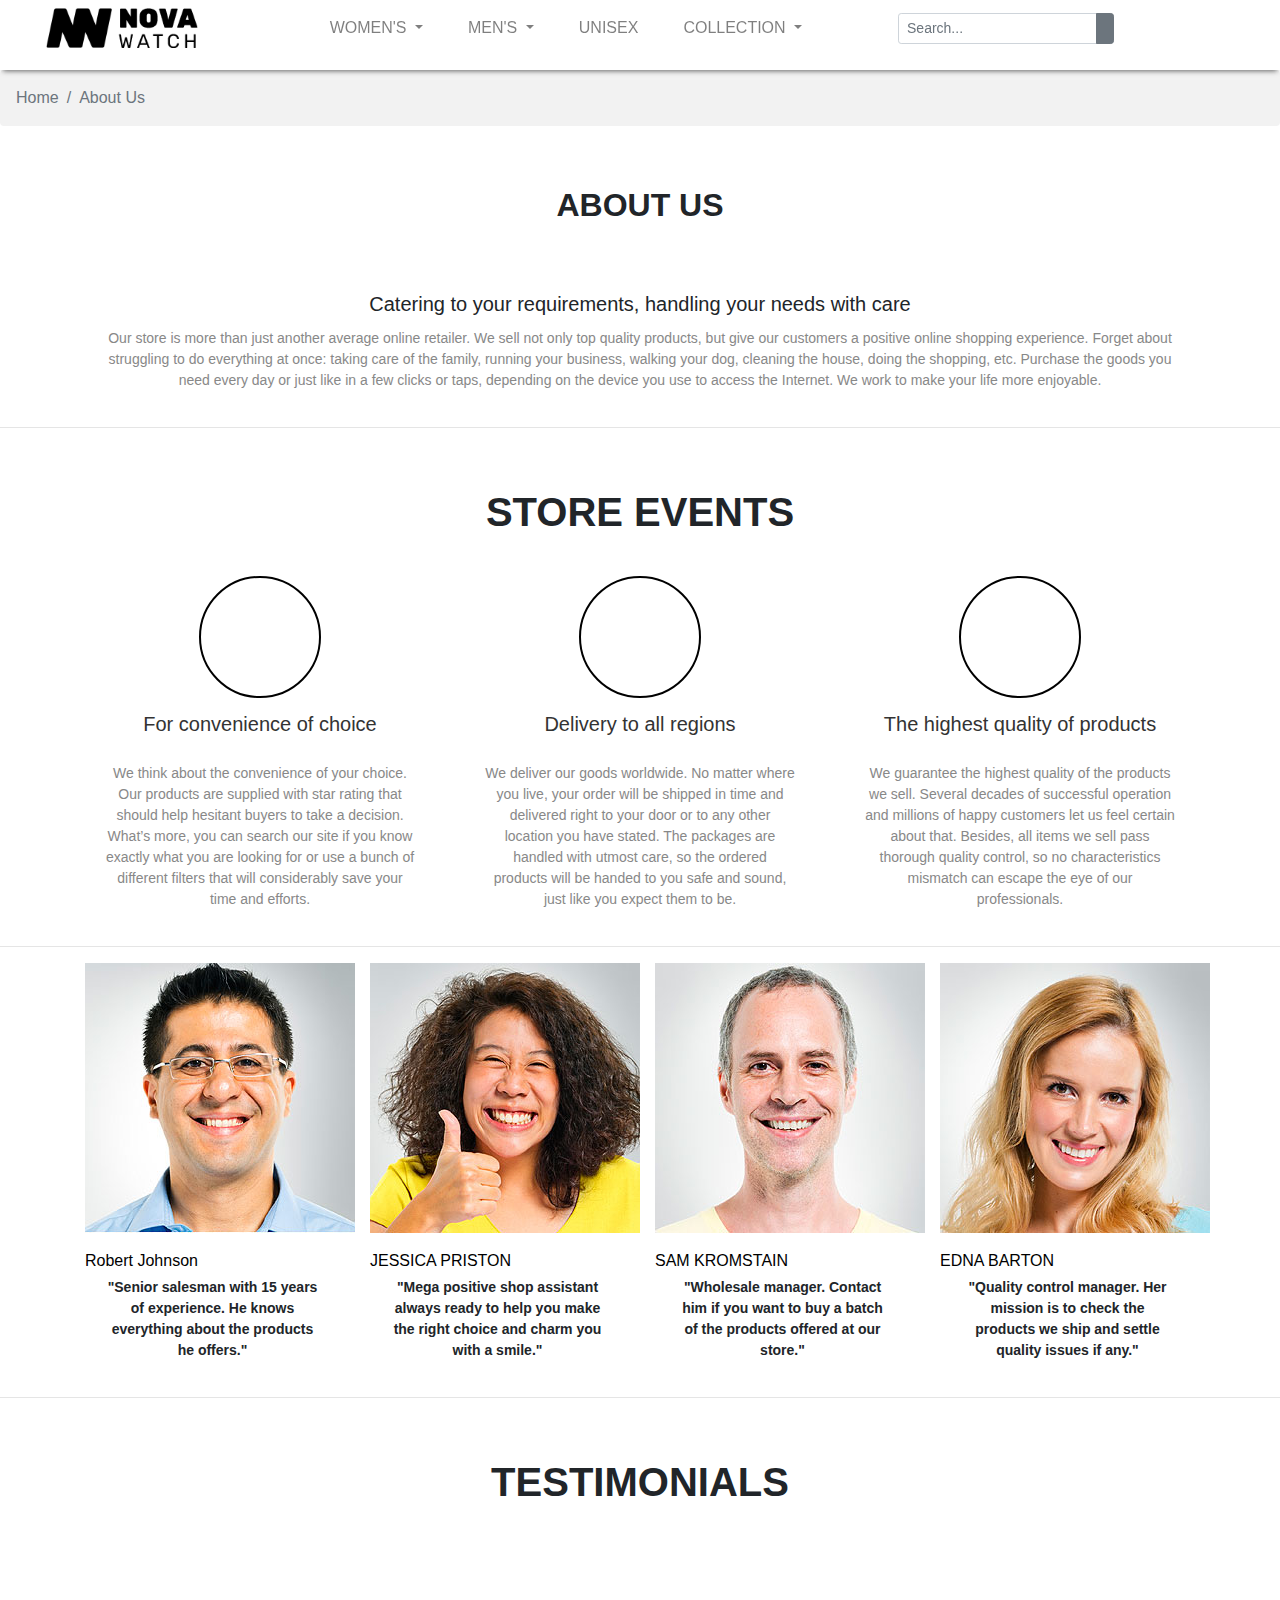
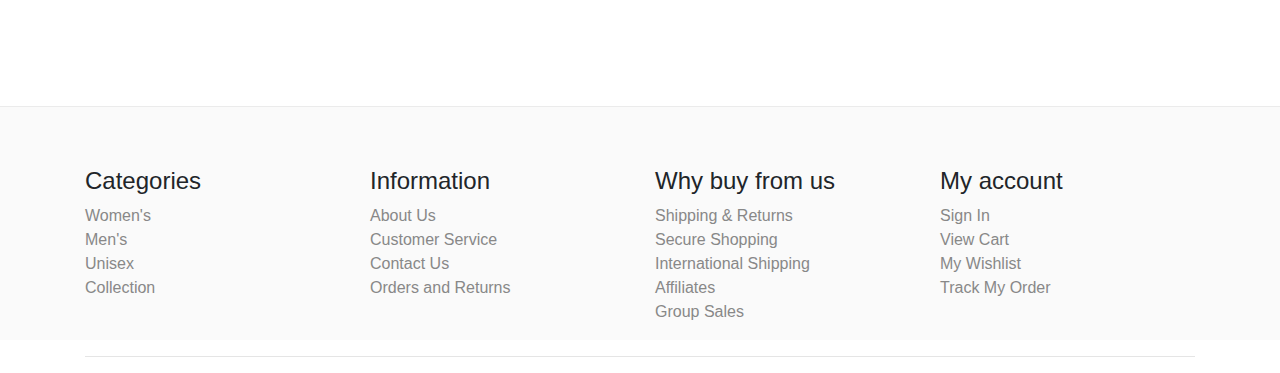
<file: about-us.html>
<!doctype html>
<html lang="en">
  <head>
    <!-- Required meta tags -->
    <meta charset="utf-8">
    <meta name="viewport" content="width=device-width, initial-scale=1, shrink-to-fit=no">
    <link rel="stylesheet" type="text/css" href="css/bootstrap.min.css">
    <link rel="stylesheet" href="https://use.fontawesome.com/releases/v5.0.9/css/all.css" integrity="sha384-5SOiIsAziJl6AWe0HWRKTXlfcSHKmYV4RBF18PPJ173Kzn7jzMyFuTtk8JA7QQG1" crossorigin="anonymous">
    <script src="http://ajax.googleapis.com/ajax/libs/jquery/1.11.1/jquery.min.js"></script>
    <link rel="stylesheet" type="text/css" href="css/web-style.css">
    <link rel="stylesheet" type="text/css" href="css/media-query.css">
    <title>Nova Watch</title>
  </head>
  <body>
<div class="container-fluid top-header">
  <nav class="navbar navbar-expand-lg navbar-light">
   <a class="navbar-brand col" href="index.html"><img src="images/home/logo.png" alt="nova-logo" class="img-fluid"></a>
   <button class="navbar-toggler" type="button" data-toggle="collapse" data-target="#navbarsExampleDefault"  aria-controls="navbarNav" aria-expanded="false" aria-label="Toggle navigation">
   <span class="navbar-toggler-icon"></span>
  </button>
  <div class="collapse navbar-collapse justify-content-end" id="navbarsExampleDefault">
   <ul class="navbar-nav m-auto">
   <li class="nav-item dropdown">
    <a class="nav-link dropdown-toggle" href="women.html" id="navbarDropdown" role="button" data-toggle="dropdown" aria-haspopup="true" aria-expanded="false">
     WOMEN'S </a>
    <div class="dropdown-menu" aria-labelledby="navbarDropdown">
    <a class="dropdown-item" href="casual.html">Casual</a>
    <a class="dropdown-item" href="sport.html">Sport</a>
    <a class="dropdown-item" href="luxury.html">Luxury</a> 
   </div> 
  </li>
   <li class="nav-item dropdown mega-menu">
     <a class="nav-link dropdown-toggle" href="men.html" id="navbarDropdown" role="button" data-toggle="dropdown" aria-haspopup="true" aria-expanded="false">
          MEN'S </a>
        <div class="dropdown-menu mega" aria-labelledby="navbarDropdown">
          <div class="container">
            <div class="row">
              <div class="col-md-2">
                <ul class="nav flex-column">
                <li class="nav-item">
                  <!-- <a class="nav-link active" href="#">Active</a> -->
                  <span>MEN'S WATCHES BY BRANDS</span>
                  <hr>
                </li>
                <li class="nav-item">
                  <a class="nav-link" href="#">All Brands(A_Z)</a>
                </li>
                <li class="nav-item">
                  <a class="nav-link" href="#">Cartier</a>
                </li>
                <li class="nav-item">
                  <a class="nav-link" href="#">Casio</a>
                </li>
                <li class="nav-item">
                  <a class="nav-link" href="#">Citizen</a>
                </li>
              </ul>
              </div>
              <!-- /.col-md-4  -->
              <div class="col-md-2">
                <ul class="nav flex-column">
                <li class="nav-item">
                  <span>MEN'S WATCHES BY STYLE</span>
                  <hr>
                </li>
                <li class="nav-item">
                  <a class="nav-link" href="#">Automatic</a>
                </li>
                <li class="nav-item">
                  <a class="nav-link" href="#">Casual</a>
                </li>
                <li class="nav-item">
                  <a class="nav-link" href="#">Chronograph</a>
                </li>
                <li class="nav-item">
                  <a class="nav-link" href="#">Digital</a>
                </li>
                <li class="nav-item">
                  <a class="nav-link" href="#">Driving</a>
                </li>
                <li class="nav-item">
                  <a class="nav-link" href="#">Dress</a>
                </li>
              </ul>
              </div>
              <!-- /.col-md-4  -->
              <div class="col-md-2">
                <ul class="nav flex-column">
                <li class="nav-item">
                  <span>WOMEN'S WATCHES BY BRANDS</span>
                  <hr>
                </li>
                <li class="nav-item">
                  <a class="nav-link" href="#">Fossil</a>
                </li>
                <li class="nav-item">
                  <a class="nav-link" href="#">Invicta</a>
                </li>
                <li class="nav-item">
                  <a class="nav-link" href="#">Rolex</a>
                </li>
                <li class="nav-item">
                  <a class="nav-link" href="#">Seiko</a>
                </li>
                <li class="nav-item">
                  <a class="nav-link" href="#">Tag Heuer</a>
                </li>
              </ul>
              </div>
              <div class="col-md-2">
                <ul class="nav flex-column">
                <li class="nav-item">
                  <span>WOMEN'S WATCHES BY STYLE</span>
                  <hr>
                </li>
                <li class="nav-item">
                  <a class="nav-link" href="#">Gold</a>
                </li>
                <li class="nav-item">
                  <a class="nav-link" href="#">Lather</a>
                </li>
                <li class="nav-item">
                  <a class="nav-link" href="#">Band</a>
                </li>
                <li class="nav-item">
                  <a class="nav-link" href="#">Luxury</a>
                </li>
                <li class="nav-item">
                  <a class="nav-link" href="#">Sports</a>
                </li>
                </ul>
              </div>
              <div class="col-md-4">
                 <div class="static-block box">
                  <div class="manu-banner">
                   <a href="unisex.html">
                  <img src="images/home/menu-banner.jpg" alt="manu banner" class="img-fluid">
                </a> 
                <div class="animated_box1"></div>
               <div class="animated_box2"></div>
              </div>
             </div>
            </div>
            </div>
          </div>
          <!--  /.container  -->
        </div>
      </li>
    <li class="nav-item">
    <a class="nav-link" href="unisex.html">UNISEX</a>
    </li>
    <li class="nav-item dropdown">
     <a class="nav-link dropdown-toggle" href="collection.html" id="navbarDropdown" role="button" data-toggle="dropdown" aria-haspopup="true" aria-expanded="false">
       COLLECTION </a>
      <div class="dropdown-menu" aria-labelledby="navbarDropdown">
      <a class="dropdown-item" href="2017.html">2017</a>
      <a class="dropdown-item" href="2018.html">2018</a></div></li>
     </ul>
    <form class="form-inline my-2 my-lg-0">
    <div class="input-group input-group-sm">
    <input type="text" class="form-control" aria-label="Small" aria-describedby="inputGroup-sizing-sm" placeholder="Search...">
      <div class="input-group-append">
       <button type="button" class="btn btn-secondary btn-number">
        <i class="fa fa-search"></i>
        </button>
        </div>
        </div>
        <ul class="navbar-nav">
        <li class="nav-item"> 
        <a class="nav-link" href="login.html"><i class="fas fa-user"></i>
        </a> 
      </li>
      <li class="nav-item"> 
       <a class="nav-link" href="cart.html">
        <i class="fa fa-shopping-cart"></i>
        <!-- <span class="badge badge-light">3</span> -->
       </a>
      </li> 
       <li class="nav-item">
       <a class="nav-link" href="#"><i class="far fa-heart"></i></a>
      </li>
     </ul>
   </form>
 </div>
</nav>
</div>  
<!-- breadcumb -->
<nav aria-label="breadcrumb">
  <ol class="breadcrumb">
    <li class="breadcrumb-item"><a href="index.html">Home</a></li>
    <li class="breadcrumb-item active" aria-current="page">About Us</li>
  </ol>
</nav>
<!-- heading -->
<h2>ABOUT US</h2>
<div class="container">
  <div class="row">
    <div class="col">
      <h5>Catering to your requirements, handling your needs with care</h5>
      <p id="abtus">Our store is more than just another average online retailer. We sell not only top quality products, but give our customers a positive online shopping experience. Forget about struggling to do everything at once: taking care of the family, running your business, walking your dog, cleaning the house, doing the shopping, etc. Purchase the goods you need every day or just like in a few clicks or taps, depending on the device you use to access the Internet. We work to make your life more enjoyable.</p>
    </div>
  </div>
</div>
<hr>
<h1> Store Events</h1>
<div class="container event">
  <div class="row">
    <div class="col-xs-12 col-sm-4">
      <div class="big-circle-icon">
        <span><i class="fas fa-search"></i></span>
      </div>
      <h5 id="primary">For convenience of choice</h5>
     <p id="abtus">We think about the convenience of your choice. Our products are supplied with star rating that should help hesitant buyers to take a decision. What’s more, you can search our site if you know exactly what you are looking for or use a bunch of different filters that will considerably save your time and efforts.</p>
        
    </div>
    <div class="col-xs-12 col-sm-4">
      <div class="big-circle-icon">
        <span><i class="fas fa-truck"></i></span>
      </div>
      <h5 id="primary">Delivery to all regions</h5>
      <p id="abtus">We deliver our goods worldwide. No matter where you live, your order will be shipped in time and delivered right to your door or to any other location you have stated. The packages are handled with utmost care, so the ordered products will be handed to you safe and sound, just like you expect them to be.</p>
    </div>
    <div class="col-xs-12 col-sm-4">
      <div class="big-circle-icon">
        <span><i class="fas fa-thumbs-up"></i></span>
      </div>
      <h5 id="primary">The highest quality of products</h5>
      <p id="abtus">We guarantee the highest quality of the products we sell. Several decades of successful operation and millions of happy customers let us feel certain about that. Besides, all items we sell pass thorough quality control, so no characteristics mismatch can escape the eye of our professionals.</p>
    </div>
  </div>
</div>
<hr>
<div class="container">
  <div class="row">
    <div class="col-xs-12 col-sm-3">
      <figure>
        <a href="#" title="Robert Johnson">
          <img src="images/about-us/team1.jpg" alt="Robert Johnson">
        </a>
      </figure>
      <span class="heading4">
        <a href="#" title="Robert Johnson" id="titl">Robert Johnson
        </a>
      </span>
      <p>"Senior salesman with 15 years of experience. He knows everything about the products he offers." </p>
    </div>
    <div class="col-xs-12 col-sm-3">
      <figure>
        <a href="#" title="JESSICA PRISTON">
          <img src="images/about-us/team2.jpg" alt="JESSICA PRISTON">
        </a>
      </figure>
      <span class="heading4">
        <a href="#" title="JESSICA PRISTON" id="titl">JESSICA PRISTON
        </a>
      </span>
      <p>"Mega positive shop assistant always ready to help you make the right choice and charm you with a smile."</p>
    </div>
    <div class="col-xs-12 col-sm-3">
      <figure>
        <a href="#" title="SAM KROMSTAIN">
          <img src="images/about-us/team3.jpg" alt="SAM KROMSTAIN">
        </a>
      </figure>
      <span class="heading4">
        <a href="#" title="SAM KROMSTAIN" id="titl">SAM KROMSTAIN
        </a>
      </span>
      <p>"Wholesale manager. Contact him if you want to buy a batch of the products offered at our store." </p>
    </div>
    <div class="col-xs-12 col-sm-3">
      <figure>
        <a href="#" title="EDNA BARTON">
          <img src="images/about-us/team4.jpg" alt="EDNA BARTON">
        </a>
      </figure>
      <span class="heading4">
        <a href="#" title="EDNA BARTON" id="titl">
            EDNA BARTON
        </a>
      </span>
      <p>"Quality control manager. Her mission is to check the products we ship and settle quality issues if any."</p>
    </div>
  </div>
</div>
<hr>
<h1>Testimonials</h1>
<!-- footer portion -->
<div class="page-footer">
<div class="container content footer">
  <div class="row">
    <div class="col-md-3">
     <div class="footer-col">
      <h4>Categories</h4>
      <div class="footer-col-content" style="display: block;">
        <ul>
            <li><a href="women.html">Women's</a></li>
            <li><a href="men.html">Men's</a></li>
            <li><a href="unisex.html">Unisex</a></li>
            <li><a href="collection.html">Collection</a></li>
        </ul>
    </div>
  </div>
</div>
<div class="col-md-3">
     <div class="footer-col">
      <h4>Information</h4>
      <div class="footer-col-content" style="display: block;">
        <ul>
            <li><a href="#">About Us</a></li>
            <li><a href="#">Customer Service</a></li>
            <li><a href="contact-us.html">Contact Us</a></li>
            <li><a href="#">Orders and Returns</a></li>
        </ul>
    </div>
  </div>
</div>
<div class="col-md-3">
     <div class="footer-col">
      <h4>Why buy from us</h4>
      <div class="footer-col-content" style="display: block;">
        <ul>
            <li><a href="#">Shipping & Returns</a></li>
            <li><a href="#">Secure Shopping</a></li>
            <li><a href="#">International Shipping</a></li>
            <li><a href="#">Affiliates</a></li>
            <li><a href="#">Group Sales</a></li>
        </ul>
    </div>
  </div>
</div> 
<div class="col-md-3">
     <div class="footer-col">
      <h4>My account</h4>
      <div class="footer-col-content" style="display: block;">
        <ul>
            <li><a href="login.html">Sign In</a></li>
            <li><a href="#">View Cart</a></li>
            <li><a href="#">My Wishlist</a></li>
            <li><a href="#">Track My Order</a></li>
        </ul>
    </div>
  </div>
</div>        
</div>
</div>
</div>
<div class="container">
        <div class="text-center center-block">
                <a href="#"><i id="social-fb" class="fab fa-facebook-square fa-3x social"></i></a>
              <a href="#"><i id="social-tw" class="fab fa-twitter-square fa-3x social"></i></a>
              <a href="#"><i id="social-gp" class="fab fa-google-plus-square fa-3x social"></i></a>
              <a href="#"><i id="social-em" class="fa fa-envelope-square fa-3x social"></i></a>
</div>
    <hr>
</div>
<a id="back-to-top" href="#" class="btn btn-dark back-to-top" role="button" title="Click to return on the top page" data-toggle="tooltip" data-placement="left"><i class="fas fa-long-arrow-alt-up"></i></a>
<script type="text/javascript">
  $(document).ready(function(){
     $(window).scroll(function () {
            if ($(this).scrollTop() > 50) {
                $('#back-to-top').fadeIn();
            } else {
                $('#back-to-top').fadeOut();
            }
        });
        // scroll body to 0px on click
        $('#back-to-top').click(function () {
            $('#back-to-top').tooltip('hide');
            $('body,html').animate({
                scrollTop: 0
            }, 800);
            return false;
        });
        
        $('#back-to-top').tooltip('show');

});
</script>
<script type="text/javascript" src="js/jquery.min.js"></script>
<script type="text/javascript" src="js/popper.min.js"></script>
<script type="text/javascript" src="js/bootstrap.min.js"></script>
</body>
</html>
</file>
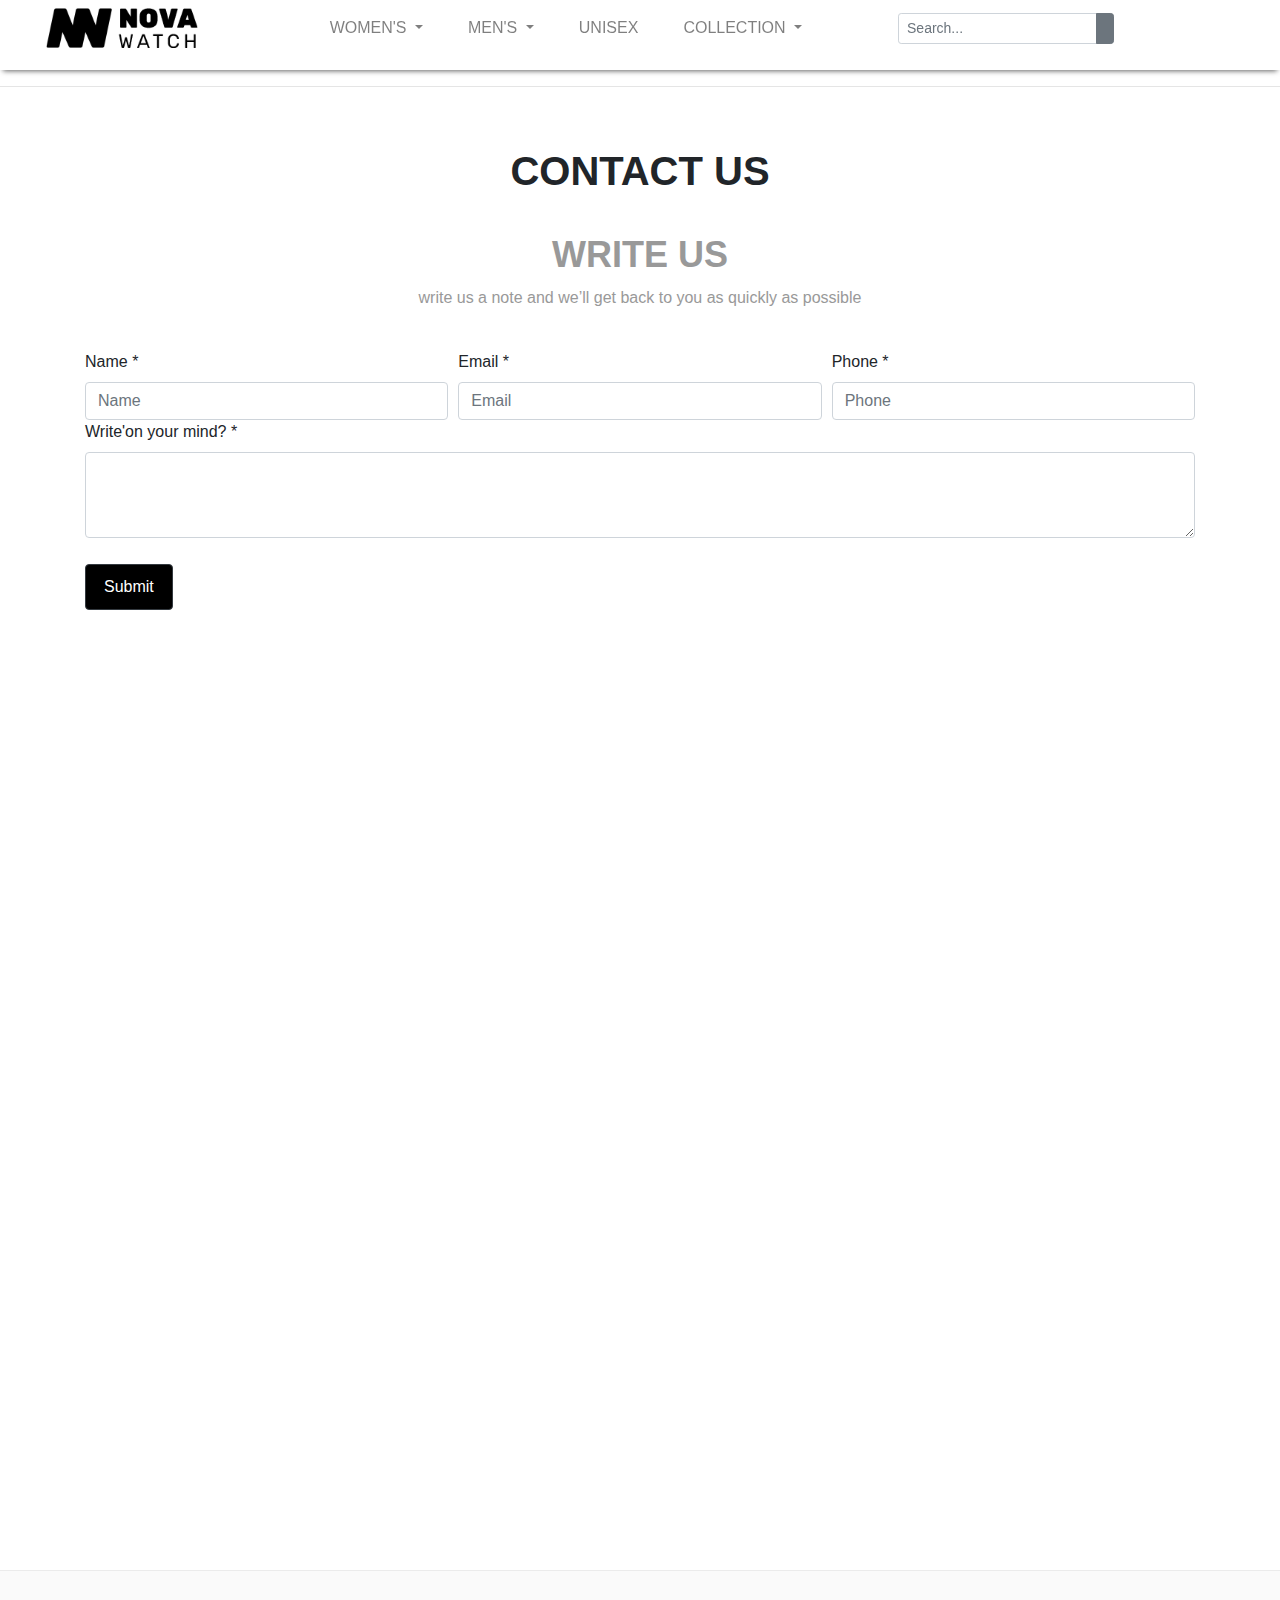
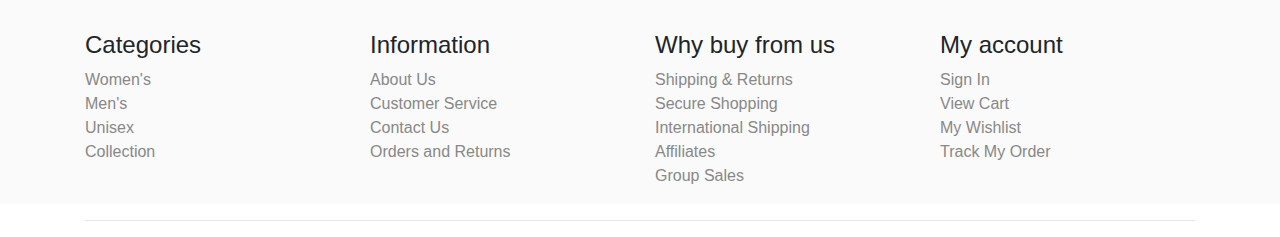
<file: contact-us.html>
<!doctype html>
<html lang="en">
  <head>
    <!-- Required meta tags -->
    <meta charset="utf-8">
    <meta name="viewport" content="width=device-width, initial-scale=1, shrink-to-fit=no">
    <link rel="stylesheet" type="text/css" href="css/bootstrap.min.css">
    <link href="css/slick-theme.css" rel="stylesheet" type="text/css">
    <link href="css/slick.css" rel="stylesheet" type="text/css">
    <link rel="stylesheet" href="https://use.fontawesome.com/releases/v5.0.9/css/all.css" integrity="sha384-5SOiIsAziJl6AWe0HWRKTXlfcSHKmYV4RBF18PPJ173Kzn7jzMyFuTtk8JA7QQG1" crossorigin="anonymous">
    <link rel="stylesheet" type="text/css" href="css/web-style.css">
    <link rel="stylesheet" type="text/css" href="css/media-query.css">

    <title>Nova Watch</title>
  </head>
  <body>
  <div class="container-fluid top-header">
  <nav class="navbar navbar-expand-lg navbar-light">
   <a class="navbar-brand col" href="index.html"><img src="images/home/logo.png" alt="nova-logo" class="img-fluid"></a>
   <button class="navbar-toggler" type="button" data-toggle="collapse" data-target="#navbarNav"  aria-controls="navbarNav" aria-expanded="false" aria-label="Toggle navigation">
   <span class="navbar-toggler-icon"></span>
  </button>
  <div class="collapse navbar-collapse justify-content-end" id="navbarsExampleDefault">
   <ul class="navbar-nav m-auto">
   <li class="nav-item dropdown">
    <a class="nav-link dropdown-toggle" href="women.html" id="navbarDropdown" role="button" data-toggle="dropdown" aria-haspopup="true" aria-expanded="false">
     WOMEN'S </a>
    <div class="dropdown-menu" aria-labelledby="navbarDropdown">
    <a class="dropdown-item" href="casual.html">Casual</a>
    <a class="dropdown-item" href="sport.html">Sport</a>
    <a class="dropdown-item" href="luxury.html">Luxury</a> 
   </div> 
  </li>
   <li class="nav-item dropdown mega-menu">
     <a class="nav-link dropdown-toggle" href="men.html" id="navbarDropdown" role="button" data-toggle="dropdown" aria-haspopup="true" aria-expanded="false">
          MEN'S </a>
        <div class="dropdown-menu mega" aria-labelledby="navbarDropdown">
          <div class="container">
            <div class="row">
              <div class="col-md-2">
                <ul class="nav flex-column">
                <li class="nav-item">
                  <!-- <a class="nav-link active" href="#">Active</a> -->
                  <span>MEN'S WATCHES BY BRANDS</span>
                  <hr>
                </li>
                <li class="nav-item">
                  <a class="nav-link" href="#">All Brands(A_Z)</a>
                </li>
                <li class="nav-item">
                  <a class="nav-link" href="#">Cartier</a>
                </li>
                <li class="nav-item">
                  <a class="nav-link" href="#">Casio</a>
                </li>
                <li class="nav-item">
                  <a class="nav-link" href="#">Citizen</a>
                </li>
              </ul>
              </div>
              <!-- /.col-md-4  -->
              <div class="col-md-2">
                <ul class="nav flex-column">
                <li class="nav-item">
                  <span>MEN'S WATCHES BY STYLE</span>
                  <hr>
                </li>
                <li class="nav-item">
                  <a class="nav-link" href="#">Automatic</a>
                </li>
                <li class="nav-item">
                  <a class="nav-link" href="#">Casual</a>
                </li>
                <li class="nav-item">
                  <a class="nav-link" href="#">Chronograph</a>
                </li>
                <li class="nav-item">
                  <a class="nav-link" href="#">Digital</a>
                </li>
                <li class="nav-item">
                  <a class="nav-link" href="#">Driving</a>
                </li>
                <li class="nav-item">
                  <a class="nav-link" href="#">Dress</a>
                </li>
              </ul>
              </div>
              <!-- /.col-md-4  -->
              <div class="col-md-2">
                <ul class="nav flex-column">
                <li class="nav-item">
                  <span>WOMEN'S WATCHES BY BRANDS</span>
                  <hr>
                </li>
                <li class="nav-item">
                  <a class="nav-link" href="#">Fossil</a>
                </li>
                <li class="nav-item">
                  <a class="nav-link" href="#">Invicta</a>
                </li>
                <li class="nav-item">
                  <a class="nav-link" href="#">Rolex</a>
                </li>
                <li class="nav-item">
                  <a class="nav-link" href="#">Seiko</a>
                </li>
                <li class="nav-item">
                  <a class="nav-link" href="#">Tag Heuer</a>
                </li>
              </ul>
              </div>
              <div class="col-md-2">
                <ul class="nav flex-column">
                <li class="nav-item">
                  <span>WOMEN'S WATCHES BY STYLE</span>
                  <hr>
                </li>
                <li class="nav-item">
                  <a class="nav-link" href="#">Gold</a>
                </li>
                <li class="nav-item">
                  <a class="nav-link" href="#">Lather</a>
                </li>
                <li class="nav-item">
                  <a class="nav-link" href="#">Band</a>
                </li>
                <li class="nav-item">
                  <a class="nav-link" href="#">Luxury</a>
                </li>
                <li class="nav-item">
                  <a class="nav-link" href="#">Sports</a>
                </li>
                </ul>
              </div>
              <div class="col-md-4">
                 <div class="static-block box">
                  <div class="manu-banner">
                   <a href="unisex.html">
                  <img src="images/home/menu-banner.jpg" alt="manu banner" class="img-fluid">
                </a> 
                <div class="animated_box1"></div>
               <div class="animated_box2"></div>
              </div>
             </div>
            </div>
            </div>
          </div>
          <!--  /.container  -->
        </div>
      </li>
    <li class="nav-item">
    <a class="nav-link" href="unisex.html">UNISEX</a>
    </li>
    <li class="nav-item dropdown">
     <a class="nav-link dropdown-toggle" href="collection.html" id="navbarDropdown" role="button" data-toggle="dropdown" aria-haspopup="true" aria-expanded="false">
       COLLECTION </a>
      <div class="dropdown-menu" aria-labelledby="navbarDropdown">
      <a class="dropdown-item" href="2017.html">2017</a>
      <a class="dropdown-item" href="2018.html">2018</a></div></li>
     </ul>
    <form class="form-inline my-2 my-lg-0">
    <div class="input-group input-group-sm">
    <input type="text" class="form-control" aria-label="Small" aria-describedby="inputGroup-sizing-sm" placeholder="Search...">
      <div class="input-group-append">
       <button type="button" class="btn btn-secondary btn-number">
        <i class="fa fa-search"></i>
        </button>
        </div>
        </div>
        <ul class="navbar-nav">
        <li class="nav-item"> 
        <a class="nav-link" href="login.html"><i class="fas fa-user"></i>
        </a> 
      </li>
      <li class="nav-item"> 
       <a class="nav-link" href="cart.html">
        <i class="fa fa-shopping-cart"></i>
        <!-- <span class="badge badge-light">3</span> -->
       </a>
      </li> 
       <li class="nav-item">
       <a class="nav-link" href="#"><i class="far fa-heart"></i></a>
      </li>
     </ul>
   </form>
 </div>
</nav >
</div>
<hr>
<h1>CONTACT US</h1>
<div class="container">
  <div class="row">
    <div class="col">
      <h3 id="contact">WRITE US</h3>
      <div id="contus">
      <span>write us a note and we’ll get back to you as quickly as possible</span>
      </div>
      <form>
        <div class="form-row" id="form-control">
          <div class="col">
            <label for="inputName">Name *</label>
            <input type="text" class="form-control" placeholder="Name">
          </div>
          <div class="col">
            <label for="inputEmail4">Email *</label>
            <input type="email" class="form-control" id="inputEmail4" placeholder="Email">
          </div>
          <div class="col">
            <label for="inputPhone">Phone *</label>
            <input type="tel" class="form-control" placeholder="Phone">
          </div>
        </div>
        <div class="form-group">
          <label for="exampleFormControlTextarea1">Write'on your mind? *</label>
          <textarea class="form-control" id="exampleFormControlTextarea1" rows="3"></textarea>
          </div>
          <button type="submit" class="btn btn-dark" value="Submit" id="contbtn">Submit</button>
      </form>
    </div>
  </div>
</div>
<!--Google map-->
<div id="map-container-google-3" class="z-depth-1-half map-container-3">
  <iframe src="https://www.google.com/maps/embed?pb=!1m10!1m8!1m3!1d7005.7373547809875!2d77.07733189999999!3d28.603716199999997!3m2!1i1024!2i768!4f13.1!5e0!3m2!1sen!2sin!4v1544089038440" width="600" height="450" frameborder="0" style="border:0" allowfullscreen></iframe>
</div>
 
<!-- footer portion -->
<div class="page-footer">
<div class="container content footer">
  <div class="row">
    <div class="col-md-3">
     <div class="footer-col">
      <h4>Categories</h4>
      <div class="footer-col-content" style="display: block;">
        <ul>
            <li><a href="women.html">Women's</a></li>
            <li><a href="men.html">Men's</a></li>
            <li><a href="unisex.html">Unisex</a></li>
            <li><a href="collection.html">Collection</a></li>
        </ul>
    </div>
  </div>
</div>
<div class="col-md-3">
     <div class="footer-col">
      <h4>Information</h4>
      <div class="footer-col-content" style="display: block;">
        <ul>
            <li><a href="#">About Us</a></li>
            <li><a href="#">Customer Service</a></li>
            <li><a href="contact-us.html">Contact Us</a></li>
            <li><a href="#">Orders and Returns</a></li>
        </ul>
    </div>
  </div>
</div>
<div class="col-md-3">
     <div class="footer-col">
      <h4>Why buy from us</h4>
      <div class="footer-col-content" style="display: block;">
        <ul>
            <li><a href="#">Shipping & Returns</a></li>
            <li><a href="#">Secure Shopping</a></li>
            <li><a href="#">International Shipping</a></li>
            <li><a href="#">Affiliates</a></li>
            <li><a href="#">Group Sales</a></li>
        </ul>
    </div>
  </div>
</div> 
<div class="col-md-3">
     <div class="footer-col">
      <h4>My account</h4>
      <div class="footer-col-content" style="display: block;">
        <ul>
            <li><a href="login.html">Sign In</a></li>
            <li><a href="#">View Cart</a></li>
            <li><a href="#">My Wishlist</a></li>
            <li><a href="#">Track My Order</a></li>
        </ul>
    </div>
  </div>
</div>        
</div>
</div>
</div>
<div class="container">
        <div class="text-center center-block">
                <a href="#"><i id="social-fb" class="fab fa-facebook-square fa-3x social"></i></a>
              <a href="#"><i id="social-tw" class="fab fa-twitter-square fa-3x social"></i></a>
              <a href="#"><i id="social-gp" class="fab fa-google-plus-square fa-3x social"></i></a>
              <a href="#"><i id="social-em" class="fa fa-envelope-square fa-3x social"></i></a>
</div>
    <hr>
</div>
<!-- jQuery first, then Popper.js, then Bootstrap JS -->
<script type="text/javascript" src="js/jquery.min.js"></script>
<script type="text/javascript" src="js/popper.min.js"></script>
<script type="text/javascript" src="js/bootstrap.min.js"></script>
</body>
</html>
</file>
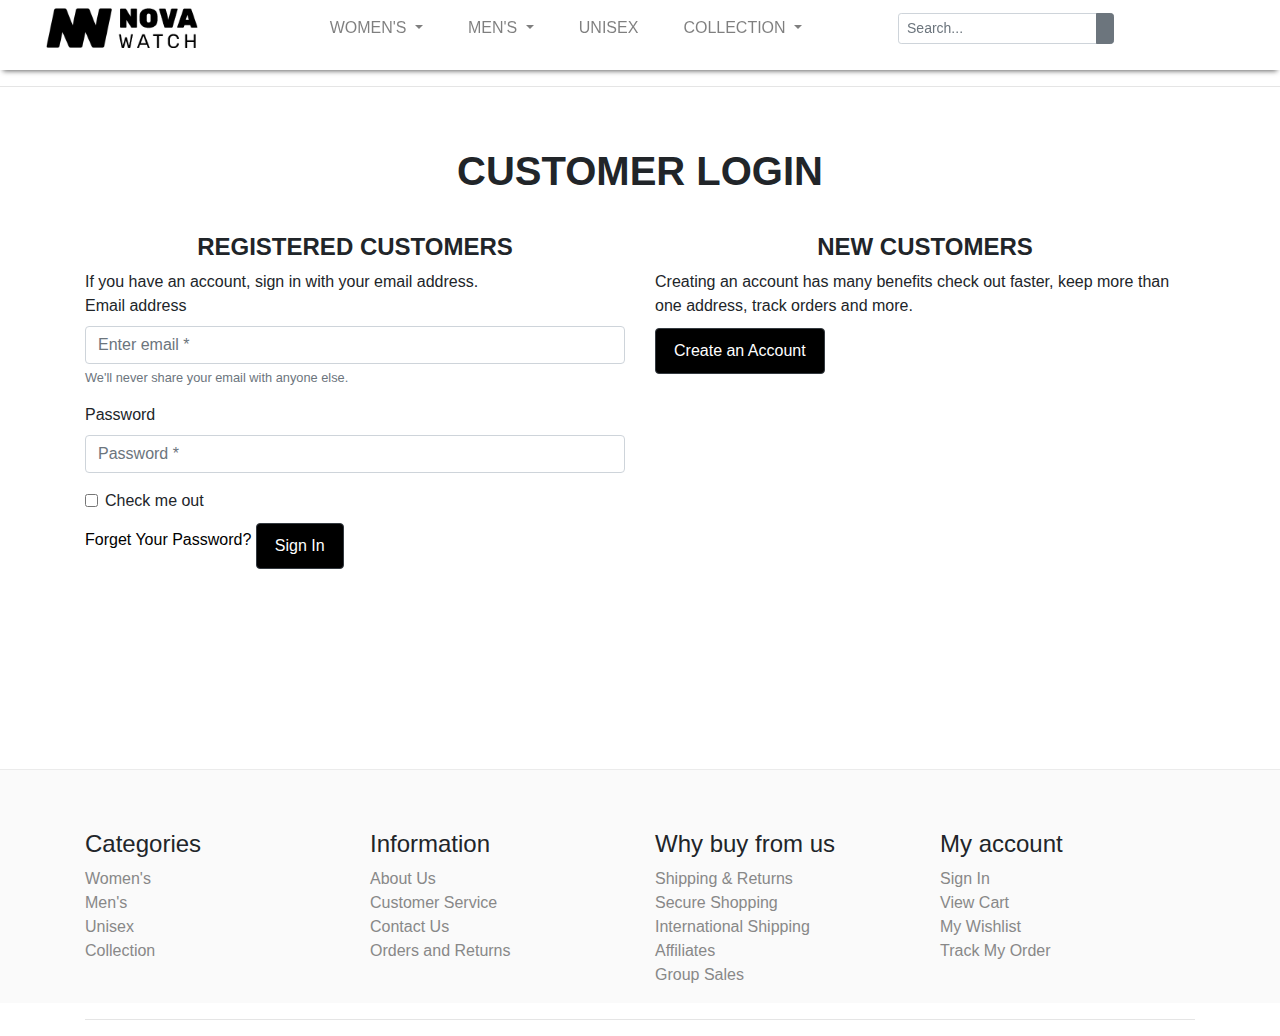
<file: login.html>
<!doctype html>
<html lang="en">
  <head>
    <!-- Required meta tags -->
    <meta charset="utf-8">
    <meta name="viewport" content="width=device-width, initial-scale=1, shrink-to-fit=no">
    <link rel="stylesheet" type="text/css" href="css/bootstrap.min.css">
    <link href="css/slick-theme.css" rel="stylesheet" type="text/css">
    <link href="css/slick.css" rel="stylesheet" type="text/css">
    <link rel="stylesheet" href="https://use.fontawesome.com/releases/v5.0.9/css/all.css" integrity="sha384-5SOiIsAziJl6AWe0HWRKTXlfcSHKmYV4RBF18PPJ173Kzn7jzMyFuTtk8JA7QQG1" crossorigin="anonymous">
    <link rel="stylesheet" type="text/css" href="css/web-style.css">
    <link rel="stylesheet" type="text/css" href="css/media-query.css">

    <title>Nova Watch</title>
  </head>
  <body>
  <div class="container-fluid top-header">
  <nav class="navbar navbar-expand-lg navbar-light">
   <a class="navbar-brand col" href="index.html"><img src="images/home/logo.png" alt="nova-logo" class="img-fluid"></a>
   <button class="navbar-toggler" type="button" data-toggle="collapse" data-target="#navbarNav"  aria-controls="navbarNav" aria-expanded="false" aria-label="Toggle navigation">
   <span class="navbar-toggler-icon"></span>
  </button>
  <div class="collapse navbar-collapse justify-content-end" id="navbarsExampleDefault">
   <ul class="navbar-nav m-auto">
   <li class="nav-item dropdown">
    <a class="nav-link dropdown-toggle" href="women.html" id="navbarDropdown" role="button" data-toggle="dropdown" aria-haspopup="true" aria-expanded="false">
     WOMEN'S </a>
    <div class="dropdown-menu" aria-labelledby="navbarDropdown">
    <a class="dropdown-item" href="casual.html">Casual</a>
    <a class="dropdown-item" href="sport.html">Sport</a>
    <a class="dropdown-item" href="luxury.html">Luxury</a> 
   </div> 
  </li>
   <li class="nav-item dropdown mega-menu">
     <a class="nav-link dropdown-toggle" href="men.html" id="navbarDropdown" role="button" data-toggle="dropdown" aria-haspopup="true" aria-expanded="false">
          MEN'S </a>
        <div class="dropdown-menu mega" aria-labelledby="navbarDropdown">
          <div class="container">
            <div class="row">
              <div class="col-md-2">
                <ul class="nav flex-column">
                <li class="nav-item">
                  <!-- <a class="nav-link active" href="#">Active</a> -->
                  <span>MEN'S WATCHES BY BRANDS</span>
                  <hr>
                </li>
                <li class="nav-item">
                  <a class="nav-link" href="#">All Brands(A_Z)</a>
                </li>
                <li class="nav-item">
                  <a class="nav-link" href="#">Cartier</a>
                </li>
                <li class="nav-item">
                  <a class="nav-link" href="#">Casio</a>
                </li>
                <li class="nav-item">
                  <a class="nav-link" href="#">Citizen</a>
                </li>
              </ul>
              </div>
              <!-- /.col-md-4  -->
              <div class="col-md-2">
                <ul class="nav flex-column">
                <li class="nav-item">
                  <span>MEN'S WATCHES BY STYLE</span>
                  <hr>
                </li>
                <li class="nav-item">
                  <a class="nav-link" href="#">Automatic</a>
                </li>
                <li class="nav-item">
                  <a class="nav-link" href="#">Casual</a>
                </li>
                <li class="nav-item">
                  <a class="nav-link" href="#">Chronograph</a>
                </li>
                <li class="nav-item">
                  <a class="nav-link" href="#">Digital</a>
                </li>
                <li class="nav-item">
                  <a class="nav-link" href="#">Driving</a>
                </li>
                <li class="nav-item">
                  <a class="nav-link" href="#">Dress</a>
                </li>
              </ul>
              </div>
              <!-- /.col-md-4  -->
              <div class="col-md-2">
                <ul class="nav flex-column">
                <li class="nav-item">
                  <span>WOMEN'S WATCHES BY BRANDS</span>
                  <hr>
                </li>
                <li class="nav-item">
                  <a class="nav-link" href="#">Fossil</a>
                </li>
                <li class="nav-item">
                  <a class="nav-link" href="#">Invicta</a>
                </li>
                <li class="nav-item">
                  <a class="nav-link" href="#">Rolex</a>
                </li>
                <li class="nav-item">
                  <a class="nav-link" href="#">Seiko</a>
                </li>
                <li class="nav-item">
                  <a class="nav-link" href="#">Tag Heuer</a>
                </li>
              </ul>
              </div>
              <div class="col-md-2">
                <ul class="nav flex-column">
                <li class="nav-item">
                  <span>WOMEN'S WATCHES BY STYLE</span>
                  <hr>
                </li>
                <li class="nav-item">
                  <a class="nav-link" href="#">Gold</a>
                </li>
                <li class="nav-item">
                  <a class="nav-link" href="#">Lather</a>
                </li>
                <li class="nav-item">
                  <a class="nav-link" href="#">Band</a>
                </li>
                <li class="nav-item">
                  <a class="nav-link" href="#">Luxury</a>
                </li>
                <li class="nav-item">
                  <a class="nav-link" href="#">Sports</a>
                </li>
                </ul>
              </div>
              <div class="col-md-4">
                 <div class="static-block box">
                  <div class="manu-banner">
                   <a href="unisex.html">
                  <img src="images/home/menu-banner.jpg" alt="manu banner" class="img-fluid">
                </a> 
                <div class="animated_box1"></div>
               <div class="animated_box2"></div>
              </div>
             </div>
            </div>
            </div>
          </div>
          <!--  /.container  -->
        </div>
      </li>
    <li class="nav-item">
    <a class="nav-link" href="unisex.html">UNISEX</a>
    </li>
    <li class="nav-item dropdown">
     <a class="nav-link dropdown-toggle" href="collection.html" id="navbarDropdown" role="button" data-toggle="dropdown" aria-haspopup="true" aria-expanded="false">
       COLLECTION </a>
      <div class="dropdown-menu" aria-labelledby="navbarDropdown">
      <a class="dropdown-item" href="2017.html">2017</a>
      <a class="dropdown-item" href="2018.html">2018</a></div></li>
     </ul>
    <form class="form-inline my-2 my-lg-0">
    <div class="input-group input-group-sm">
    <input type="text" class="form-control" aria-label="Small" aria-describedby="inputGroup-sizing-sm" placeholder="Search...">
      <div class="input-group-append">
       <button type="button" class="btn btn-secondary btn-number">
        <i class="fa fa-search"></i>
        </button>
        </div>
        </div>
        <ul class="navbar-nav">
        <li class="nav-item"> 
        <a class="nav-link" href="login.html"><i class="fas fa-user"></i>
        </a> 
      </li>
      <li class="nav-item"> 
       <a class="nav-link" href="cart.html">
        <i class="fa fa-shopping-cart"></i>
        <!-- <span class="badge badge-light">3</span> -->
       </a>
      </li> 
       <li class="nav-item">
       <a class="nav-link" href="#"><i class="far fa-heart"></i></a>
      </li>
     </ul>
   </form>
 </div>
</nav>
</div>
<hr>
<h1>Customer Login</h1>
<div class="container">
  <div class="row">
    <div class="col">
      <h3>Registered Customers</h3>
      <span>If you have an account, sign in with your email address.</span>
      <form>
        <div class="form-group">
          <label for="exampleInputEmail1">Email address</label>
          <input type="email" class="form-control" id="exampleInputEmail1" aria-describedby="emailHelp" placeholder="Enter email *" required>
          <small id="emailHelp" class="form-text text-muted">We'll never share your email with anyone else.</small>
        </div>
        <div class="form-group">
          <label for="exampleInputPassword1">Password</label>
          <input type="password" class="form-control" id="exampleInputPassword1" placeholder="Password *" required>
        </div>
        <div class="form-check">
          <input type="checkbox" class="form-check-input" id="exampleCheck1" required>
          <label class="form-check-label" for="exampleCheck1">Check me out</label>
        </div>
        <a href="#" id="frgt">Forget Your Password?</a>
        <button type="submit" class="btn btn-dark">Sign In</button>
      </form>
    </div>
    <div class="col">
      <h3>New Customers</h3>
      <span>Creating an account has many benefits check out faster, keep more than one address, track orders and more.</span>
      <div class="btn-reg">
      <button name="submit" class="btn btn-dark" value="Create an Account" onclick="window.location.href='SignUp.html'"> Create an Account</button>
      </div>
    </div>
  </div>
</div>

 
<!-- footer portion -->
<div class="page-footer">
<div class="container content footer">
  <div class="row">
    <div class="col-md-3">
     <div class="footer-col">
      <h4>Categories</h4>
      <div class="footer-col-content" style="display: block;">
        <ul>
            <li><a href="women.html">Women's</a></li>
            <li><a href="men.html">Men's</a></li>
            <li><a href="unisex.html">Unisex</a></li>
            <li><a href="collection.html">Collection</a></li>
        </ul>
    </div>
  </div>
</div>
<div class="col-md-3">
     <div class="footer-col">
      <h4>Information</h4>
      <div class="footer-col-content" style="display: block;">
        <ul>
            <li><a href="#">About Us</a></li>
            <li><a href="#">Customer Service</a></li>
            <li><a href="contact-us.html">Contact Us</a></li>
            <li><a href="#">Orders and Returns</a></li>
        </ul>
    </div>
  </div>
</div>
<div class="col-md-3">
     <div class="footer-col">
      <h4>Why buy from us</h4>
      <div class="footer-col-content" style="display: block;">
        <ul>
            <li><a href="#">Shipping & Returns</a></li>
            <li><a href="#">Secure Shopping</a></li>
            <li><a href="#">International Shipping</a></li>
            <li><a href="#">Affiliates</a></li>
            <li><a href="#">Group Sales</a></li>
        </ul>
    </div>
  </div>
</div> 
<div class="col-md-3">
     <div class="footer-col">
      <h4>My account</h4>
      <div class="footer-col-content" style="display: block;">
        <ul>
            <li><a href="login.html">Sign In</a></li>
            <li><a href="#">View Cart</a></li>
            <li><a href="#">My Wishlist</a></li>
            <li><a href="#">Track My Order</a></li>
        </ul>
    </div>
  </div>
</div>        
</div>
</div>
</div>
<div class="container">
        <div class="text-center center-block">
                <a href="#"><i id="social-fb" class="fab fa-facebook-square fa-3x social"></i></a>
              <a href="#"><i id="social-tw" class="fab fa-twitter-square fa-3x social"></i></a>
              <a href="#"><i id="social-gp" class="fab fa-google-plus-square fa-3x social"></i></a>
              <a href="#"><i id="social-em" class="fa fa-envelope-square fa-3x social"></i></a>
</div>
    <hr>
</div>
<a id="back-to-top" href="#" class="btn btn-dark back-to-top" role="button" title="Click to return on the top page" data-toggle="tooltip" data-placement="left"><i class="fas fa-long-arrow-alt-up"></i></a>
<script type="text/javascript">
  $(document).ready(function(){
     $(window).scroll(function () {
            if ($(this).scrollTop() > 50) {
                $('#back-to-top').fadeIn();
            } else {
                $('#back-to-top').fadeOut();
            }
        });
        // scroll body to 0px on click
        $('#back-to-top').click(function () {
            $('#back-to-top').tooltip('hide');
            $('body,html').animate({
                scrollTop: 0
            }, 800);
            return false;
        });
        
        $('#back-to-top').tooltip('show');

});
</script>
<!-- jQuery first, then Popper.js, then Bootstrap JS -->
<script type="text/javascript" src="js/jquery.min.js"></script>
<script type="text/javascript" src="js/popper.min.js"></script>
<script type="text/javascript" src="js/bootstrap.min.js"></script>
</body>
</html>
</file>
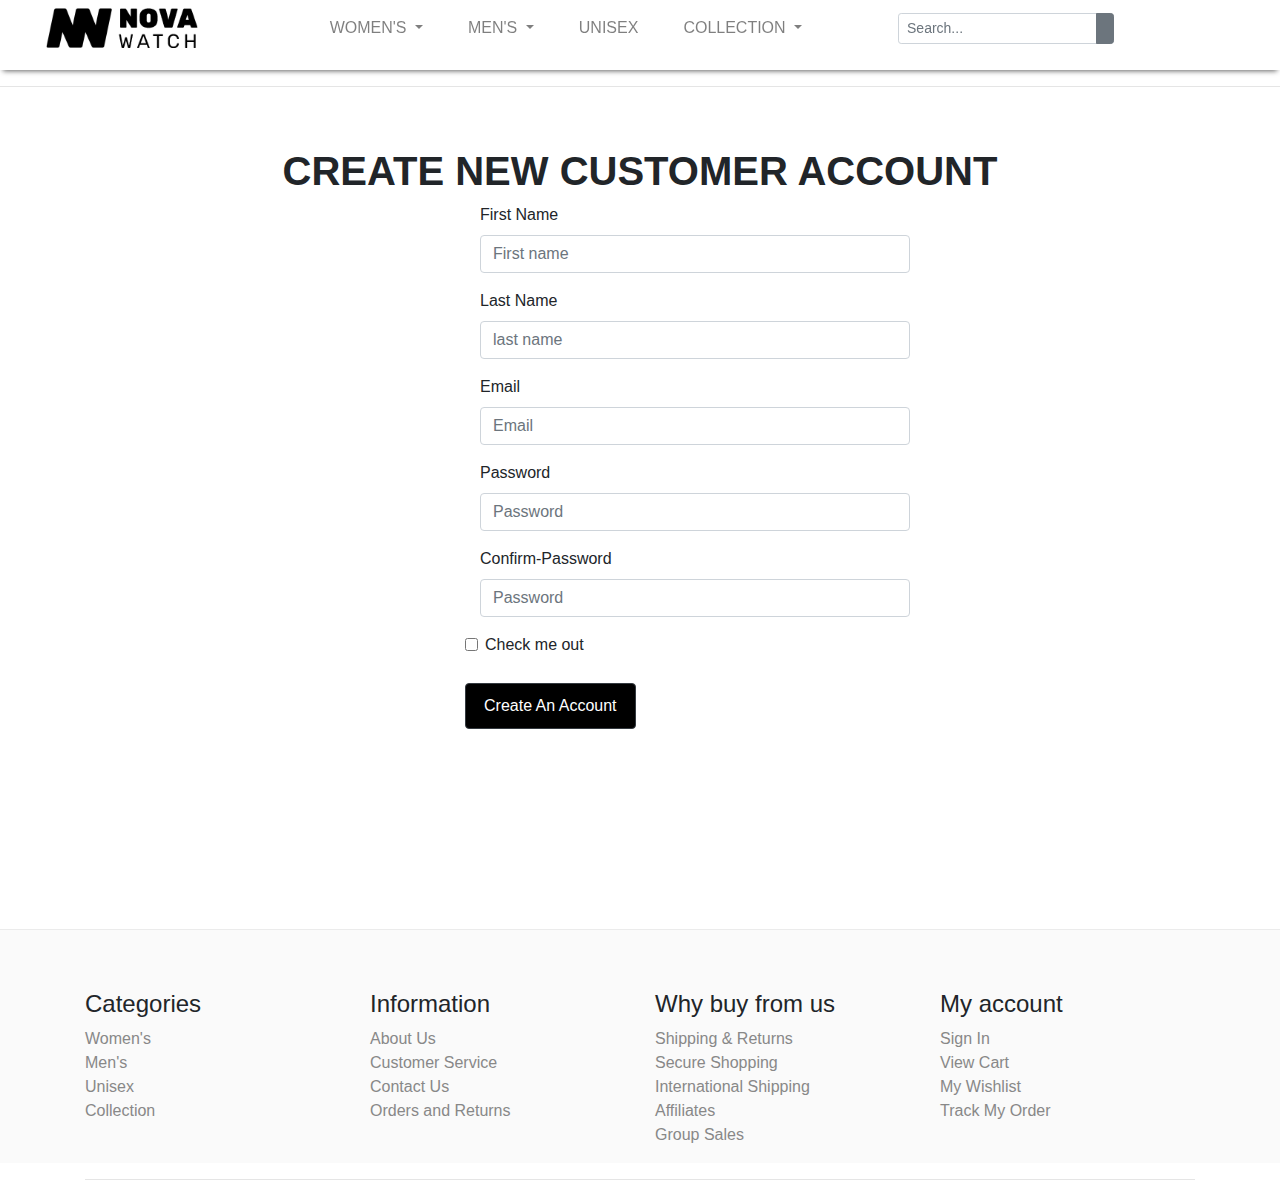
<file: SignUp.html>
<!doctype html>
<html lang="en">
  <head>
    <!-- Required meta tags -->
    <meta charset="utf-8">
    <meta name="viewport" content="width=device-width, initial-scale=1, shrink-to-fit=no">
    <link rel="stylesheet" type="text/css" href="css/bootstrap.min.css">
    <link href="css/slick-theme.css" rel="stylesheet" type="text/css">
    <link href="css/slick.css" rel="stylesheet" type="text/css">
    <link rel="stylesheet" href="https://use.fontawesome.com/releases/v5.0.9/css/all.css" integrity="sha384-5SOiIsAziJl6AWe0HWRKTXlfcSHKmYV4RBF18PPJ173Kzn7jzMyFuTtk8JA7QQG1" crossorigin="anonymous">
    <link rel="stylesheet" type="text/css" href="css/web-style.css">
    <link rel="stylesheet" type="text/css" href="css/media-query.css">

    <title>Nova Watch</title>
  </head>
  <body>
    <div class="container-fluid top-header">
  <nav class="navbar navbar-expand-lg navbar-light">
   <a class="navbar-brand col" href="index.html"><img src="images/home/logo.png" alt="nova-logo" class="img-fluid"></a>
   <button class="navbar-toggler" type="button" data-toggle="collapse" data-target="#navbarNav"  aria-controls="navbarNav" aria-expanded="false" aria-label="Toggle navigation">
   <span class="navbar-toggler-icon"></span>
  </button>
  <div class="collapse navbar-collapse justify-content-end" id="navbarsExampleDefault">
   <ul class="navbar-nav m-auto">
   <li class="nav-item dropdown">
    <a class="nav-link dropdown-toggle" href="women.html" id="navbarDropdown" role="button" data-toggle="dropdown" aria-haspopup="true" aria-expanded="false">
     WOMEN'S </a>
    <div class="dropdown-menu" aria-labelledby="navbarDropdown">
    <a class="dropdown-item" href="casual.html">Casual</a>
    <a class="dropdown-item" href="sport.html">Sport</a>
    <a class="dropdown-item" href="luxury.html">Luxury</a> 
   </div> 
  </li>
   <li class="nav-item dropdown mega-menu">
     <a class="nav-link dropdown-toggle" href="men.html" id="navbarDropdown" role="button" data-toggle="dropdown" aria-haspopup="true" aria-expanded="false">
          MEN'S </a>
        <div class="dropdown-menu mega" aria-labelledby="navbarDropdown">
          <div class="container">
            <div class="row">
              <div class="col-md-2">
                <ul class="nav flex-column">
                <li class="nav-item">
                  <!-- <a class="nav-link active" href="#">Active</a> -->
                  <span>MEN'S WATCHES BY BRANDS</span>
                  <hr>
                </li>
                <li class="nav-item">
                  <a class="nav-link" href="#">All Brands(A_Z)</a>
                </li>
                <li class="nav-item">
                  <a class="nav-link" href="#">Cartier</a>
                </li>
                <li class="nav-item">
                  <a class="nav-link" href="#">Casio</a>
                </li>
                <li class="nav-item">
                  <a class="nav-link" href="#">Citizen</a>
                </li>
              </ul>
              </div>
              <!-- /.col-md-4  -->
              <div class="col-md-2">
                <ul class="nav flex-column">
                <li class="nav-item">
                  <span>MEN'S WATCHES BY STYLE</span>
                  <hr>
                </li>
                <li class="nav-item">
                  <a class="nav-link" href="#">Automatic</a>
                </li>
                <li class="nav-item">
                  <a class="nav-link" href="#">Casual</a>
                </li>
                <li class="nav-item">
                  <a class="nav-link" href="#">Chronograph</a>
                </li>
                <li class="nav-item">
                  <a class="nav-link" href="#">Digital</a>
                </li>
                <li class="nav-item">
                  <a class="nav-link" href="#">Driving</a>
                </li>
                <li class="nav-item">
                  <a class="nav-link" href="#">Dress</a>
                </li>
              </ul>
              </div>
              <!-- /.col-md-4  -->
              <div class="col-md-2">
                <ul class="nav flex-column">
                <li class="nav-item">
                  <span>WOMEN'S WATCHES BY BRANDS</span>
                  <hr>
                </li>
                <li class="nav-item">
                  <a class="nav-link" href="#">Fossil</a>
                </li>
                <li class="nav-item">
                  <a class="nav-link" href="#">Invicta</a>
                </li>
                <li class="nav-item">
                  <a class="nav-link" href="#">Rolex</a>
                </li>
                <li class="nav-item">
                  <a class="nav-link" href="#">Seiko</a>
                </li>
                <li class="nav-item">
                  <a class="nav-link" href="#">Tag Heuer</a>
                </li>
              </ul>
              </div>
              <div class="col-md-2">
                <ul class="nav flex-column">
                <li class="nav-item">
                  <span>WOMEN'S WATCHES BY STYLE</span>
                  <hr>
                </li>
                <li class="nav-item">
                  <a class="nav-link" href="#">Gold</a>
                </li>
                <li class="nav-item">
                  <a class="nav-link" href="#">Lather</a>
                </li>
                <li class="nav-item">
                  <a class="nav-link" href="#">Band</a>
                </li>
                <li class="nav-item">
                  <a class="nav-link" href="#">Luxury</a>
                </li>
                <li class="nav-item">
                  <a class="nav-link" href="#">Sports</a>
                </li>
                </ul>
              </div>
              <div class="col-md-4">
                 <div class="static-block box">
                  <div class="manu-banner">
                   <a href="unisex.html">
                  <img src="images/home/menu-banner.jpg" alt="manu banner" class="img-fluid">
                </a> 
                <div class="animated_box1"></div>
               <div class="animated_box2"></div>
              </div>
             </div>
            </div>
            </div>
          </div>
          <!--  /.container  -->
        </div>
      </li>
    <li class="nav-item">
    <a class="nav-link" href="unisex.html">UNISEX</a>
    </li>
    <li class="nav-item dropdown">
     <a class="nav-link dropdown-toggle" href="collection.html" id="navbarDropdown" role="button" data-toggle="dropdown" aria-haspopup="true" aria-expanded="false">
       COLLECTION </a>
      <div class="dropdown-menu" aria-labelledby="navbarDropdown">
      <a class="dropdown-item" href="2017.html">2017</a>
      <a class="dropdown-item" href="2018.html">2018</a></div></li>
     </ul>
    <form class="form-inline my-2 my-lg-0">
    <div class="input-group input-group-sm">
    <input type="text" class="form-control" aria-label="Small" aria-describedby="inputGroup-sizing-sm" placeholder="Search...">
      <div class="input-group-append">
       <button type="button" class="btn btn-secondary btn-number">
        <i class="fa fa-search"></i>
        </button>
        </div>
        </div>
        <ul class="navbar-nav">
        <li class="nav-item"> 
        <a class="nav-link" href="login.html"><i class="fas fa-user"></i>
        </a> 
      </li>
      <li class="nav-item"> 
       <a class="nav-link" href="cart.html">
        <i class="fa fa-shopping-cart"></i>
        <!-- <span class="badge badge-light">3</span> -->
       </a>
      </li> 
       <li class="nav-item">
       <a class="nav-link" href="#"><i class="far fa-heart"></i></a>
      </li>
     </ul>
   </form>
 </div>
</nav>
</div>
<hr>
<h1>Create New Customer Account</h1>
<div class="container">
  <div class="row">
    <div class="col-sm-10 offset-sm-4">
      <form>
        <div class="form-group col-md-6">
           <label for="inputFirstName">First Name</label>
          <input type="text" class="form-control" placeholder="First name" required>
          </div>
          <div class="form-group col-md-6">
           <label for="inputLastName">Last Name</label>
          <input type="text" class="form-control" placeholder="last name" required>
          </div>
          <div class="form-group col-md-6">
            <label for="inputEmail4">Email</label>
            <input type="email" class="form-control" id="inputEmail4" placeholder="Email" required>
          </div>
          <div class="form-group col-md-6">
            <label for="inputPassword4">Password</label>
            <input type="password" class="form-control" id="inputPassword4" placeholder="Password" required>
          </div>
         <div class="form-group col-md-6">
            <label for="inputPassword4">Confirm-Password</label>
            <input type="password" class="form-control" id="inputPassword4" placeholder="Password" required>
          </div>
        <div class="form-group">
          <div class="form-check">
            <input class="form-check-input" type="checkbox" id="gridCheck" required>
            <label class="form-check-label" for="gridCheck">
              Check me out
            </label>
          </div>
        </div>
      <button type="submit" class="btn btn-dark">Create An Account</button>
 </form>
</div>
</div>
</div>
<!-- footer portion -->
<div class="page-footer">
<div class="container content footer">
  <div class="row">
    <div class="col-md-3">
     <div class="footer-col">
      <h4>Categories</h4>
      <div class="footer-col-content" style="display: block;">
        <ul>
            <li><a href="women.html">Women's</a></li>
            <li><a href="men.html">Men's</a></li>
            <li><a href="unisex.html">Unisex</a></li>
            <li><a href="collection.html">Collection</a></li>
        </ul>
    </div>
  </div>
</div>
<div class="col-md-3">
     <div class="footer-col">
      <h4>Information</h4>
      <div class="footer-col-content" style="display: block;">
        <ul>
            <li><a href="#">About Us</a></li>
            <li><a href="#">Customer Service</a></li>
            <li><a href="contact-us.html">Contact Us</a></li>
            <li><a href="#">Orders and Returns</a></li>
        </ul>
    </div>
  </div>
</div>
<div class="col-md-3">
     <div class="footer-col">
      <h4>Why buy from us</h4>
      <div class="footer-col-content" style="display: block;">
        <ul>
            <li><a href="#">Shipping & Returns</a></li>
            <li><a href="#">Secure Shopping</a></li>
            <li><a href="#">International Shipping</a></li>
            <li><a href="#">Affiliates</a></li>
            <li><a href="#">Group Sales</a></li>
        </ul>
    </div>
  </div>
</div> 
<div class="col-md-3">
     <div class="footer-col">
      <h4>My account</h4>
      <div class="footer-col-content" style="display: block;">
        <ul>
            <li><a href="login.html">Sign In</a></li>
            <li><a href="#">View Cart</a></li>
            <li><a href="#">My Wishlist</a></li>
            <li><a href="#">Track My Order</a></li>
        </ul>
    </div>
  </div>
</div>        
</div>
</div>
</div>
<div class="container">
        <div class="text-center center-block">
                <a href="#"><i id="social-fb" class="fab fa-facebook-square fa-3x social"></i></a>
              <a href="#"><i id="social-tw" class="fab fa-twitter-square fa-3x social"></i></a>
              <a href="#"><i id="social-gp" class="fab fa-google-plus-square fa-3x social"></i></a>
              <a href="#"><i id="social-em" class="fa fa-envelope-square fa-3x social"></i></a>
</div>
    <hr>
</div>
<a id="back-to-top" href="#" class="btn btn-dark back-to-top" role="button" title="Click to return on the top page" data-toggle="tooltip" data-placement="left"><i class="fas fa-long-arrow-alt-up"></i></a>
<script type="text/javascript">
  $(document).ready(function(){
     $(window).scroll(function () {
            if ($(this).scrollTop() > 50) {
                $('#back-to-top').fadeIn();
            } else {
                $('#back-to-top').fadeOut();
            }
        });
        // scroll body to 0px on click
        $('#back-to-top').click(function () {
            $('#back-to-top').tooltip('hide');
            $('body,html').animate({
                scrollTop: 0
            }, 800);
            return false;
        });
        
        $('#back-to-top').tooltip('show');

});
</script>
<!-- jQuery first, then Popper.js, then Bootstrap JS -->
<script type="text/javascript" src="js/jquery.min.js"></script>
<script type="text/javascript" src="js/popper.min.js"></script>
<script type="text/javascript" src="js/bootstrap.min.js"></script>
</body>
</html>
</file>
<file: css/web-style.css>
*{
margin:0;
padding: 0;    
}
h1,h2,h3{
    text-transform: uppercase;
    font-weight:600 !important;
}
.top-header{
    width: 100%;
    height: 70px;
    background-color: #fff;
    position: sticky;
    top: 0;
    box-shadow: 0px 4px 5px -3px #666;
    z-index: 999;
}
#contact{
    text-align: center;
    color: #999;
    font-weight: 600;
    font-size: 36px;
}
#contus{
    text-align: center;
    color: #999;
    margin-top: 10px;
}
#form-control{
    margin-top: 40px;
}
.navbar-light .navbar-nav .nav-link{
    margin-left: 5px;
}
.navbar-light .navbar-nav .nav-link:hover {
    background-color: black;
    color:#fff;
}
.dropdown-item:hover{
background-color: #e2e2e2;
}
.padding{
    padding: 0 !important;
}
.pagination a{
    color: #888 !important;
}
.footer-col a{
    color: #888;
}
.footer a:hover{
color: #000;
text-decoration: none;
}
p{
	padding:4px 20px;
	font-size: 14px;
	text-align: center;
	font-weight: 600;
	 line-height: 1.5; /* for leading */
}
h2,h5{
    text-align: center;
    margin-top: 60px;
}
#texth2{
    text-align: center;
    margin-top: 54px;
}
h1{
	text-align: center;
	margin-top: 60px;
	font-weight: bold;
}
h3{
    text-align: center;
    margin-top: 30px;
    font-weight: 600;
    font-size: 24px;
}

.brands li{
	padding: 25px 10px;
	display: inline-block;
}
.brands li a{
	color: #000;
	float: left;
	display: block;
	margin: 25px;
}
.brands li a:hover{
	background-color: #888;
	color: #888;
}
/*brands slide*/
li{
	list-style: none;
}

.newoffrate
{
    position: absolute;
    top: 20px;
    left: 20px;
    z-index: 999;
    font-size: 16px;
    color: #fff;
    background-color: #00bfa5;
    text-transform: uppercase;
    padding: 4px 20px;
    font-weight: 500;
    line-height: 26px;
}
/*product sale */
.saleoffrate
{
    position: absolute;
    top: 20px;
    left: 20px;
    z-index: 999;
    font-size: 16px;
    color: #fff;
    background-color: #ff923b;
    text-transform: uppercase;
    padding: 4px 20px;
    font-weight: 500;
    line-height: 26px;
}
.email{ 
    margin-top: 50px;
    margin-right: auto;
    margin-left: auto;
    padding-left: 10px;
    padding-right: 10px;
    min-width: 300px;
}
 .email p{
 	text-align: center;
	 line-height:1.5;
 }
 .control
     {
    border: 2px solid #eee;
    padding: 8px 18px;
    width: 600px;
    height: 50px;
    font-size: 16px;
    color: #000;
    margin: 0 auto;
    margin-bottom: 20px; 
}
.control li button{
	vertical-align: center;
    background-color: #000;
    color: #fff;
    font-weight: 500;
    font-size: 18px;
    text-transform: uppercase;
    line-height: 25px;
    height: 55px;
    width: 175px;
    margin: 0 auto 15px;
    float: none;
    display: block;
}
.control li button  {
	margin-top:50px;
}
.control input{
	border: none;
	width: 100%;
}
/*banner*/
#bannerbox{
    margin-top: 100px !important;
}
.parallax{
    position: relative;
}
.parallax-block {
    padding: 9% 7.5% 7%;
    margin-bottom: 30px;
    position: absolute;
}
.parallax-block .title-1 {
    font-size: 67px;
    font-weight: 300;
    text-transform: uppercase;
    line-height: 1.1;
    color: #FFF;
    margin-bottom: 15px;
    letter-spacing: 1px;
}
.parallax-block .title-2 {
    font-size: 70px;
    font-weight: 700;
    text-transform: uppercase;
    line-height: 1.1;
    color: #FFF;
    margin-bottom: 46px;
    letter-spacing: 1px;
    }
.parallax-block a.btn-parallax {
    position: absolute;
    font-size: 16px;
    background-color: #000;
    color: #FFF;
    font-weight: 500;
    padding: 20px 45px;
    letter-spacing: 1px;
    display: inline-block;
    backface-visibility: hidden;
    transform: translateZ(0);
    -moz-transition: all .4s ease;
    -o-transition: all .4s ease;
    -webkit-transition: all .4s ease;
    transition: all .4s ease;
    background-color: #FFF;
    color: #000;
    text-transform: uppercase;
}
 
/*footer*/
.page-footer{
	padding: 16px 0;
    margin-top: 200px;
    padding: 60px 0 0;
    background-color: #fafafa;
    border-top: 1px solid #ebebeb;
}
.footer-panel{
	padding: 16px 0;
    margin-top: 55px;
}
/*scrolToTop*/
.scrollToTop {
    position: fixed;
    z-index: 999;
    bottom: 5;
    right: 2;
    height: 40px;
    width: 40px;
    display: none;
    cursor: pointer;
    text-indent: 100px;
    white-space: nowrap;
    overflow: hidden;
}
.breadcrumb {
    background: #f2f2f2 !important;
    padding: 1rem 1rem !important;
}
.breadcrumb a{
    color: #6c757d;
}
/*accordin menu*/
.products
{
   
    margin-top: 30px; 
}
.shopby{
    width: 272px;
    height: 649px;
    margin-right: 35px;
    float: left;
}
.textshop{
     padding: 10px;
    text-align: center;
    font-size: 32px;
}
.compro{
    text-align: center;
    margin-top: 36px;
}
.sort-option{
    display: flex;/*inline parralal object*/
    font-size: 14px;
    margin-top:60px;
}
.sortby{
    display: block; 
    margin-bottom: 32px;
    font-size: 12px;
}
.sort-option li{
    margin: 0px 10px 0px 0px;
}
.sort-option label{
    font-weight: 600;
}
#para{
    margin: 68px 60px 0px 0px;
    padding: 0;
    font-weight: 400;

}
.sort-option select[name="position"] {
    width: 140px;
    height: 38px;
    padding: 6px 0px 6px 8px;
}
.sort-option li select:hover{
    background-color: #f2f2f2;
}
.sort-option select[name="show"] {
    width: 140px;
    height: 38px;
    padding:6px 0px 6px 8px;
}
#icon{
    padding: 8px;
}
#icons{
    padding: 10px;
    margin:2px 5px 0 0;
    background-color:#f2f2f2; 
}
/*hover on products items*/
.pro{
    position: relative;
    display: flex;
    -webkit-flex-wrap: wrap;
    -ms-flex-wrap: wrap;
    flex-wrap: wrap;
    }
.pro:hover{
    box-shadow: 0px 1px 1px 1px rgba(0,0,0,0.2);
    z-index: 9;
    position: relative;
     }
.pro1{
    margin-top: 50px;
    position: relative;
    }

.img-info{
    /*
    display: inline-block;
    max-width: 100%;*/
    position: relative;
    display: block;
    z-index:1;
    overflow: hidden;
}
.pro p
{
    font-size: 12px;
    display: inline-block;
}
.social:hover {
     -webkit-transform: scale(1.1);
     -moz-transform: scale(1.1);
     -o-transform: scale(1.1);

 }
 .social {
     -webkit-transform: scale(0.8);
     /* Browser Variations: */
     
     -moz-transform: scale(0.8);
     -o-transform: scale(0.8);
     -webkit-transition-duration: 0.5s;
     -moz-transition-duration: 0.5s;
     -o-transition-duration: 0.5s;

 }
 #social-fb{
    color: #212529;
 }
#social-tw{
    color: #212529;
 }
 #social-em{
    color: #212529;
 }
 #social-gp{
    color: #212529;
 }
/*
    Multicoloured Hover Variations
*/
 
 #social-fb:hover {
     color: #3B5998;
 }
 #social-tw:hover {
     color: #4099FF;
 }
 #social-gp:hover {
     color: #d34836;
 }
 #social-em:hover {
     color: #f39c12;
 }
.btn-dark{
    padding: 10px 18px !important;
    background-color: #000 !important;
    margin-top: 10px ;
}
.btn-dark:hover{
    background-color: #555 !important;
}

#frgt{
    margin-top: 8px;
    color: #000;
    text-decoration: none; 
}

 .box{
    width: 100%;
    height: 100%;
    position: relative; 
    overflow: hidden;
    transition: 0.5s;
 }

 .animated_box1{
    width: 0%;
    height: 100%;
    position: absolute;
    background-color: rgba(252,252, 252, 0.5);
    left: 50%;
    top: 0;
 }
 .animated_box2{
    width: 0%;
    height: 100%;
    position: absolute;
    background-color: rgba(252,252, 252, 0.5);
    right: 50%;
    top: 0;
 }
.box:hover img{
    transform: scale(1.3);
    transition: 0.5s;
}
.box:hover .animated_box1{
  /*left: 0%;*/
  width:50%;
  transition: 0.3s;

} 
.box:hover .animated_box2{
  width:50%;
  transition: 0.3s;
} 
.cart{
    width: 90%;
    display: block;
    text-align: center;
    position: absolute;
    bottom: 160px;
    height: 120px;
    padding: 20px 0 0 15px;
    background-color: rgb(250,250,250,0.9);
    
}
.cart a{
    background-color: #000;
    color: #fff;
    padding: 10px 25px;
    font-size: 16px;
    font-weight: 400;
    text-decoration: none;
    display: inline-block;
}
.cart a:hover{
    background-color: rgb(0,0,0,0.7);
    box-shadow: 1px 1px 1px 1px rgba(0,0,0,0.6);
    }
.secondary {
    display: flex;
    padding: 8px 50px; 
}
.secondary a{
    width: 45px !important;
    height: 45px !important;
    border-radius: 50% !important; 
 }
 
.secondary i{
        margin: 7px 0px 0px -7px;
    }
    /*for index page*/
.secondary1 {
    display: flex;
    padding: 8px 38px; 
}
.secondary1 a{
    width: 45px !important;
    height: 45px !important;
    border-radius: 50% !important; 
 }
 
.secondary1 i{
        margin: 7px 0px 0px -7px;
    }

.pro:hover .cart{
  bottom: -90px;
  transition: 0.5s;
  z-index: -1;
}

.row1 
   {
   display: flex;
   -ms-flex-wrap: wrap;
   flex-wrap: wrap;
   max-width: 1200px !important;
   margin: 30px auto !important;
   }
.slider1 img
{
margin:0px auto;
}
.page{
    margin-top: 40px;

    
}
/*mega menu*/
/* adds some margin below the link sets  */
.navbar .dropdown-menu div[class*="col"] {
   margin-bottom:1rem;
}

.navbar .dropdown-menu {
  border:none;
}

/* breakpoint and up - mega dropdown styles */
@media screen and (min-width: 992px) {
  
  /* remove the padding from the navbar so the dropdown hover state is not broken */
.navbar {
  padding-top:0px;
  padding-bottom:0px;
}

/* remove the padding from the nav-item and add some margin to give some breathing room on hovers */
.navbar .nav-item {
  padding:.5rem .5rem;
  margin:0 .25rem;
}

/* makes the dropdown full width  */
.navbar .mega-menu {position:static;}

.navbar .mega {
  width:100%;
  left:0;
  right:0;
/*  height of nav-item  */
  top:55px;  
  display:block;
  visibility: hidden;
  opacity: 0;
  transition: visibility 0s, opacity 0.3s linear; 
} 
  /* shows the dropdown menu on hover */
.navbar .mega-menu:hover .mega, .navbar .mega-menu .mega:hover {
  display:block;
  visibility: visible;
  opacity: 1;
  transition: visibility 0s, opacity 0.3s linear;
}
  .navbar.mega {
    border: 1px solid rgba(0,0,0,.15);
    background-color: #fff;
  }
.mega li{
font-weight: 600 !important;
color:#000;
}
.mega a{
    line-height: 0.5;
    color: #000 !important;
    font-weight: 400 !important;
}
.mega a:hover{
    background-color: #e2e2e2 !important;
}
.manu-banner a{
    overflow: hidden;
    position: absolute;
    display: block;
    margin-top: 40px;
}
.pagination{
    margin-top: 100px;

}

/*end*/
.back-to-top {
    cursor: pointer;
    position: fixed;
    bottom: 20px;
    right: 20px;
    display:none;
}
/*page loader*/

/*map*/
.map-container-3{
overflow:hidden;
padding-bottom:56.25%;
position:relative;
height:0;
margin-top: 40px;
}
.map-container-3 iframe{
left:0;
top:0;
height:100%;
width:100%;
position:absolute;
}
/*about us*/
#abtus{
    font-weight: 400;
    color: #888;
}
.event{
    margin-top: 40px;
}
.big-circle-icon {
    display: block;
    width: 122px;
    height: 122px;
    margin: 0 auto 1rem;
    border-radius: 50%;
    border: 2px solid #000;
    text-align: center;
}
.big-circle-icon span {
    color: #000;
    font-size: 66px !important;
    line-height: 122px;
    width: 100%;

}
#primary{
    margin-bottom: 25px !important;
    color: #333 !important;
    font-weight: 500;
    line-height: 1;
    margin-top:0px !important;
}
.heading-4{
    color: #333;
    font-weight: 500;
    line-height: 1;
    margin-bottom: .5em;
}
a{
    color: #000;
    transition: .3s ease;
    text-decoration:none !important;
}
#titl{
}
</file>
<file: css/media-query.css>
/*media quires*/
@media screen and (max-width: 640px) and (min-width:320px){
 /*.brands li {
    padding: 25px 10px;
    display: inline-block;
    margin-left: 26px;
}*/
.img-fluid {
    max-width: 100%;
    height: auto;
    margin-bottom: 10px;
}
.new1{
   vertical-align: middle;
}
.container {
    width: 100%;
    padding-right: 25px;
    padding-left: 40px;
    margin-right: auto;
    margin-left: auto;
}
.control {
    border: 2px solid #eee;
    padding: 10px 18px;
    width: 236px;
    height: 50px;
    font-size: 14px;
    color: #000;
    margin: 0 auto;
  }
  .email {
margin-right: 28px;
  }
</file>
